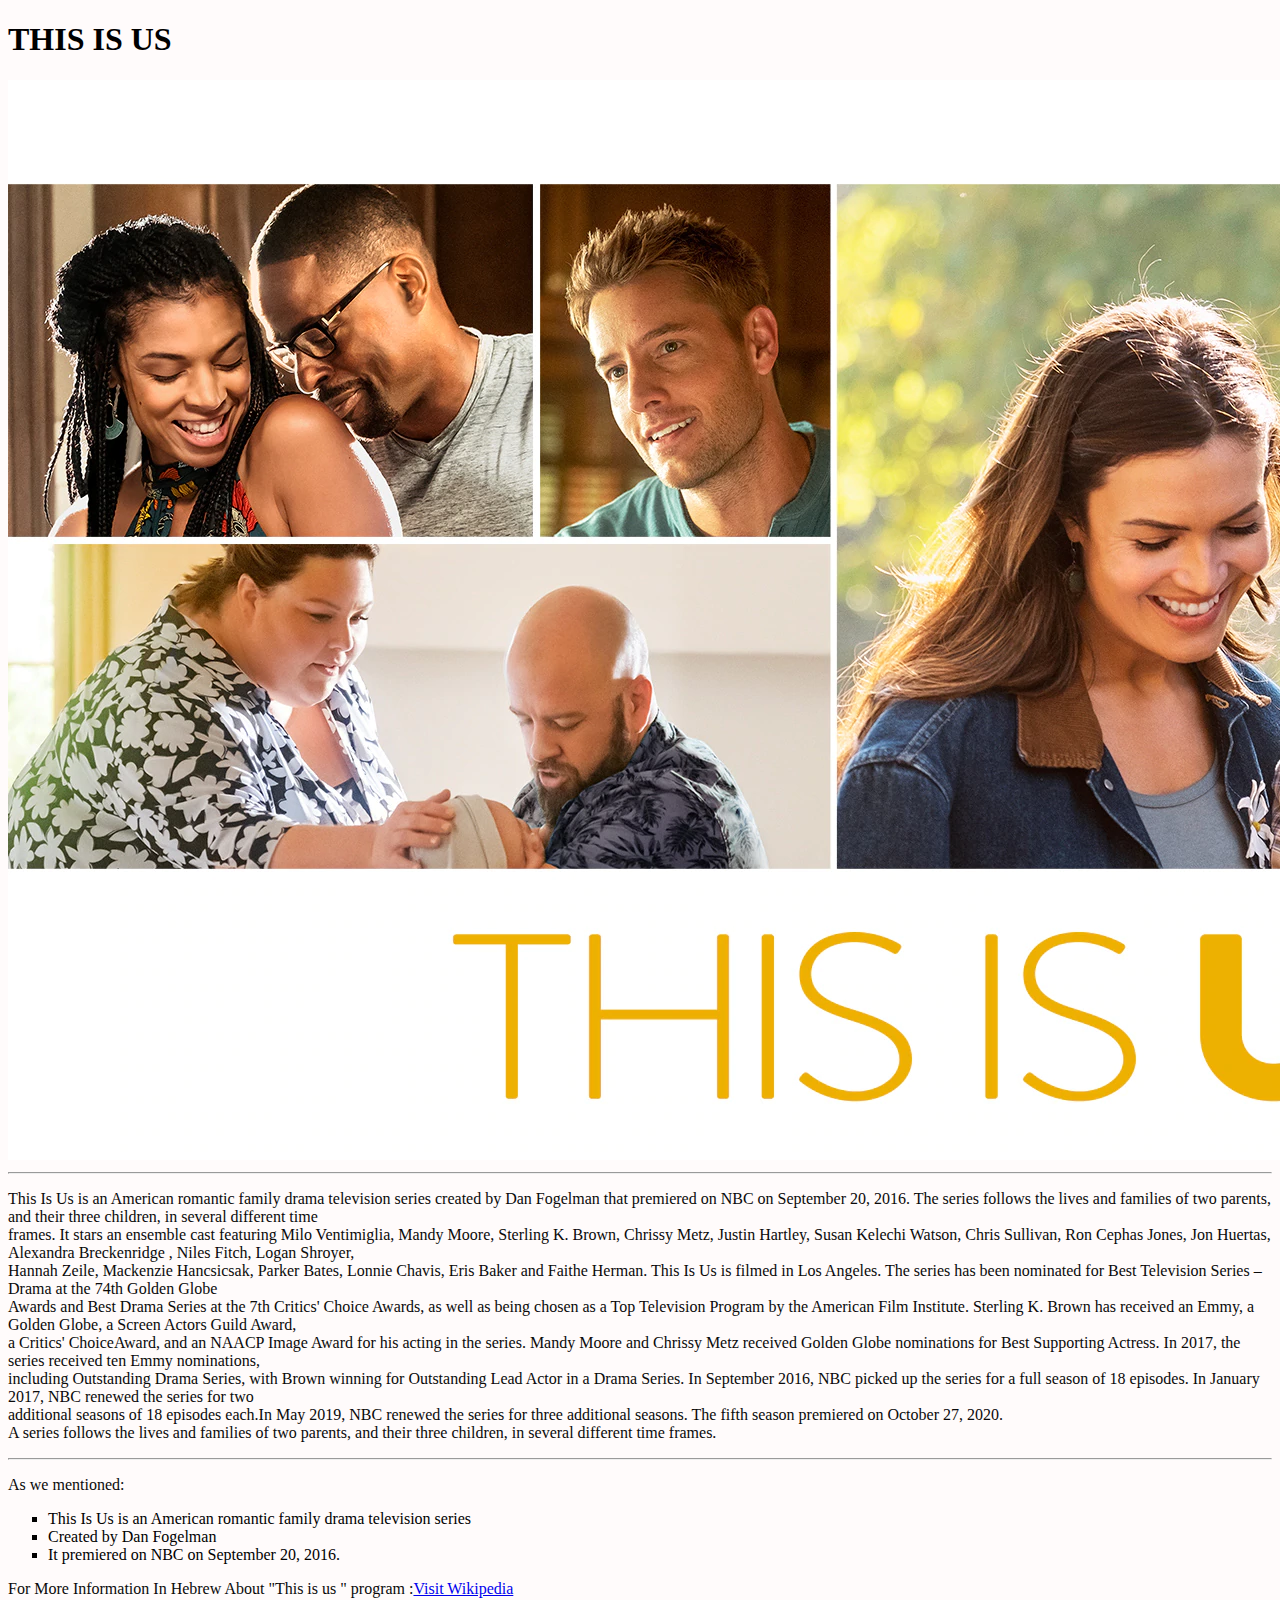
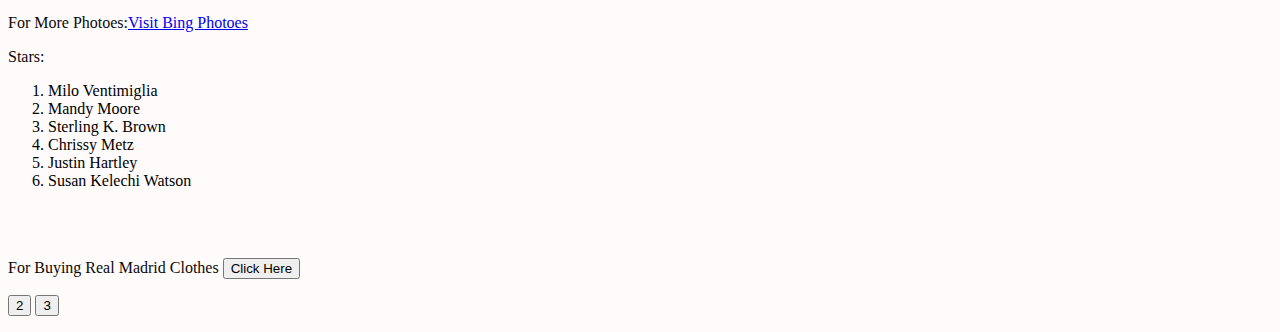
<file: index.html>
<!DOCTYPE html>
<html>

<head>
    <link rel="stylesheet" href="CSS/Styles.css">
    <title>THIS IS US</title>
</head>

<body>
    <h1>THIS IS US</h1>

    <img src="IMG/fami.jpg">
    <hr>
    <p>
        This Is Us is an American romantic family drama television series created by Dan Fogelman that premiered on NBC on September 20, 2016. The series follows the lives and families of two parents, and their three children, in several different time<br>        frames. It stars an ensemble cast featuring Milo Ventimiglia, Mandy Moore, Sterling K. Brown, Chrissy Metz, Justin Hartley, Susan Kelechi Watson, Chris Sullivan, Ron Cephas Jones, Jon Huertas, Alexandra Breckenridge , Niles Fitch, Logan Shroyer,<br>        Hannah Zeile, Mackenzie Hancsicsak, Parker Bates, Lonnie Chavis, Eris Baker and Faithe Herman. This Is Us is filmed in Los Angeles. The series has been nominated for Best Television Series – Drama at the 74th Golden Globe <br>Awards and Best Drama
        Series at the 7th Critics' Choice Awards, as well as being chosen as a Top Television Program by the American Film Institute. Sterling K. Brown has received an Emmy, a Golden Globe, a Screen Actors Guild Award,<br> a Critics' ChoiceAward, and
        an NAACP Image Award for his acting in the series. Mandy Moore and Chrissy Metz received Golden Globe nominations for Best Supporting Actress. In 2017, the series received ten Emmy nominations,<br> including Outstanding Drama Series, with Brown
        winning for Outstanding Lead Actor in a Drama Series. In September 2016, NBC picked up the series for a full season of 18 episodes. In January 2017, NBC renewed the series for two<br> additional seasons of 18 episodes each.In May 2019, NBC renewed
        the series for three additional seasons. The fifth season premiered on October 27, 2020.<br> A series follows the lives and families of two parents, and their three children, in several different time frames.
        <hr>
        <p>As we mentioned:</p>
        <ul type=square>
            <li>This Is Us is an American romantic family drama television series </li>
            <li>Created by Dan Fogelman</li>
            <li> It premiered on NBC on September 20, 2016. </li>
        </ul>

        <p>For More Information In Hebrew About "This is us " program :<a href="https://he.wikipedia.org/wiki/%D7%94%D7%97%D7%99%D7%99%D7%9D_%D7%A2%D7%A6%D7%9E%D7%9D_(%D7%A1%D7%93%D7%A8%D7%AA_%D7%98%D7%9C%D7%95%D7%95%D7%99%D7%96%D7%99%D7%94) ">Visit Wikipedia</a></p>

        <p>For More Photoes:<a href="https://www.bing.com/images/search?q=this+is+us+series&FORM=HDRSC3 ">Visit Bing Photoes</a> <br>
        </p>
        <p>Stars:</p>
        <ol>
            <li>Milo Ventimiglia</li>
            <li>Mandy Moore</li>
            <li>Sterling K. Brown</li>
            <li>Chrissy Metz</li>
            <li>Justin Hartley</li>
            <li>Susan Kelechi Watson</li>
        </ol> <br><br>
        <p>For Buying Real Madrid Clothes <button onclick=document.location='order.html'>Click Here</button> </p>


        <button onclick=document.location='index2.html'>2</button>
        <button onclick=document.location='OtherP.html'>3</button>



    </p>

</body>

</html>
<!DOCTYPE html>
</file>
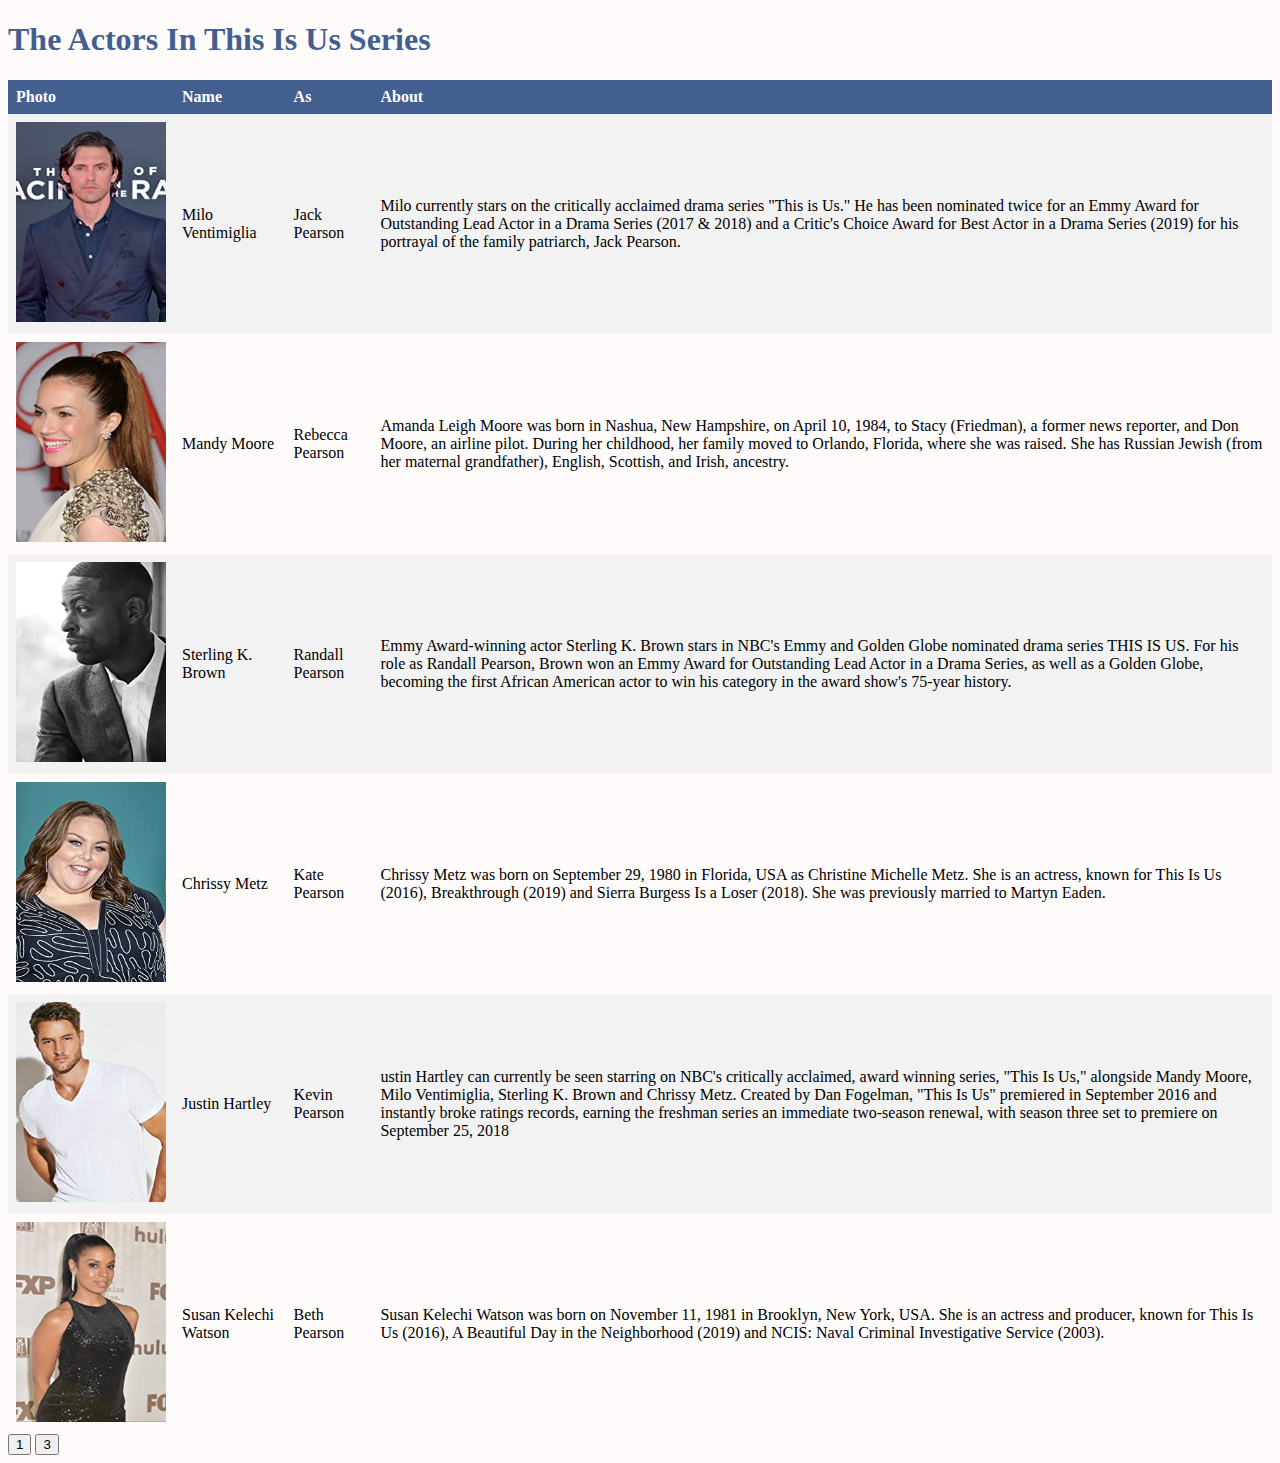
<file: index2.html>
<!DOCTYPE html>
<html>
<title>The Second Page</title>

<head>

    <link rel="stylesheet" href="CSS/Styles.css">
    <style>
        table {
            border-collapse: collapse;
            width: 100%;
        }
        
        td,
        th {
            text-align: left;
            padding: 8px;
        }
        
        tr:nth-child(even) {
            background-color: #f2f2f2
        }
        
        th {
            background-color: #435f90;
            color: white;
        }
    </style>
</head>

<body bgcolor="lightgray">

    <h1 style="color: #435f90;">The Actors In This Is Us Series</h1>

    <table>
        <tr>
            <th> Photo</th>
            <th>Name</th>
            <th>As</th>
            <th>About</th>
        </tr>
        <tr>
            <td><img src="IMG/Mi.jpg" alt="Milo" style="width:150px;height:200px;"></td>
            <td>Milo Ventimiglia</td>
            <td>Jack Pearson</td>
            <td>Milo currently stars on the critically acclaimed drama series "This is Us." He has been nominated twice for an Emmy Award for Outstanding Lead Actor in a Drama Series (2017 & 2018) and a Critic's Choice Award for Best Actor in a Drama Series
                (2019) for his portrayal of the family patriarch, Jack Pearson.</td>
        </tr>
        <tr>
            <td><img src="IMG/Ma.jpg" alt="Milo" style="width:150px;height:200px;"></td>
            <td>Mandy Moore</td>
            <td>Rebecca Pearson</td>
            <td>Amanda Leigh Moore was born in Nashua, New Hampshire, on April 10, 1984, to Stacy (Friedman), a former news reporter, and Don Moore, an airline pilot. During her childhood, her family moved to Orlando, Florida, where she was raised. She has
                Russian Jewish (from her maternal grandfather), English, Scottish, and Irish, ancestry.
            </td>
        </tr>
        <tr>
            <td><img src="IMG/S.jpg" alt="Sterling" style="width:150px;height:200px;"></td>
            <td>Sterling K. Brown</td>
            <td> Randall Pearson</td>
            <td>Emmy Award-winning actor Sterling K. Brown stars in NBC's Emmy and Golden Globe nominated drama series THIS IS US. For his role as Randall Pearson, Brown won an Emmy Award for Outstanding Lead Actor in a Drama Series, as well as a Golden Globe,
                becoming the first African American actor to win his category in the award show's 75-year history.</td>
        </tr>
        <tr>
            <td><img src="IMG/ch.jpg" alt="Kate" style="width:150px;height:200px;"> </td>
            <td>Chrissy Metz</td>
            <td>Kate Pearson</td>
            <td>Chrissy Metz was born on September 29, 1980 in Florida, USA as Christine Michelle Metz. She is an actress, known for This Is Us (2016), Breakthrough (2019) and Sierra Burgess Is a Loser (2018). She was previously married to Martyn Eaden.</td>
        </tr>
        <tr>
            <td><img src="IMG/K.jpg" alt="Kevin" style="width:150px;height:200px;"></td>
            <td>Justin Hartley</td>
            <td>Kevin Pearson</td>
            <td>ustin Hartley can currently be seen starring on NBC's critically acclaimed, award winning series, "This Is Us," alongside Mandy Moore, Milo Ventimiglia, Sterling K. Brown and Chrissy Metz. Created by Dan Fogelman, "This Is Us" premiered in
                September 2016 and instantly broke ratings records, earning the freshman series an immediate two-season renewal, with season three set to premiere on September 25, 2018 </td>
        </tr>
        <tr>
            <td><img src="IMG/su.jpg" alt="Bethany" style="width:150px;height:200px;"></td>
            <td>Susan Kelechi Watson</td>
            <td> Beth Pearson</td>
            <td>Susan Kelechi Watson was born on November 11, 1981 in Brooklyn, New York, USA. She is an actress and producer, known for This Is Us (2016), A Beautiful Day in the Neighborhood (2019) and NCIS: Naval Criminal Investigative Service (2003). </td>
        </tr>
    </table>
    <button onclick=document.location='index.html'>1</button>
    <button onclick=document.location='OtherP.html'>3</button>



</body>

</html>
</file>
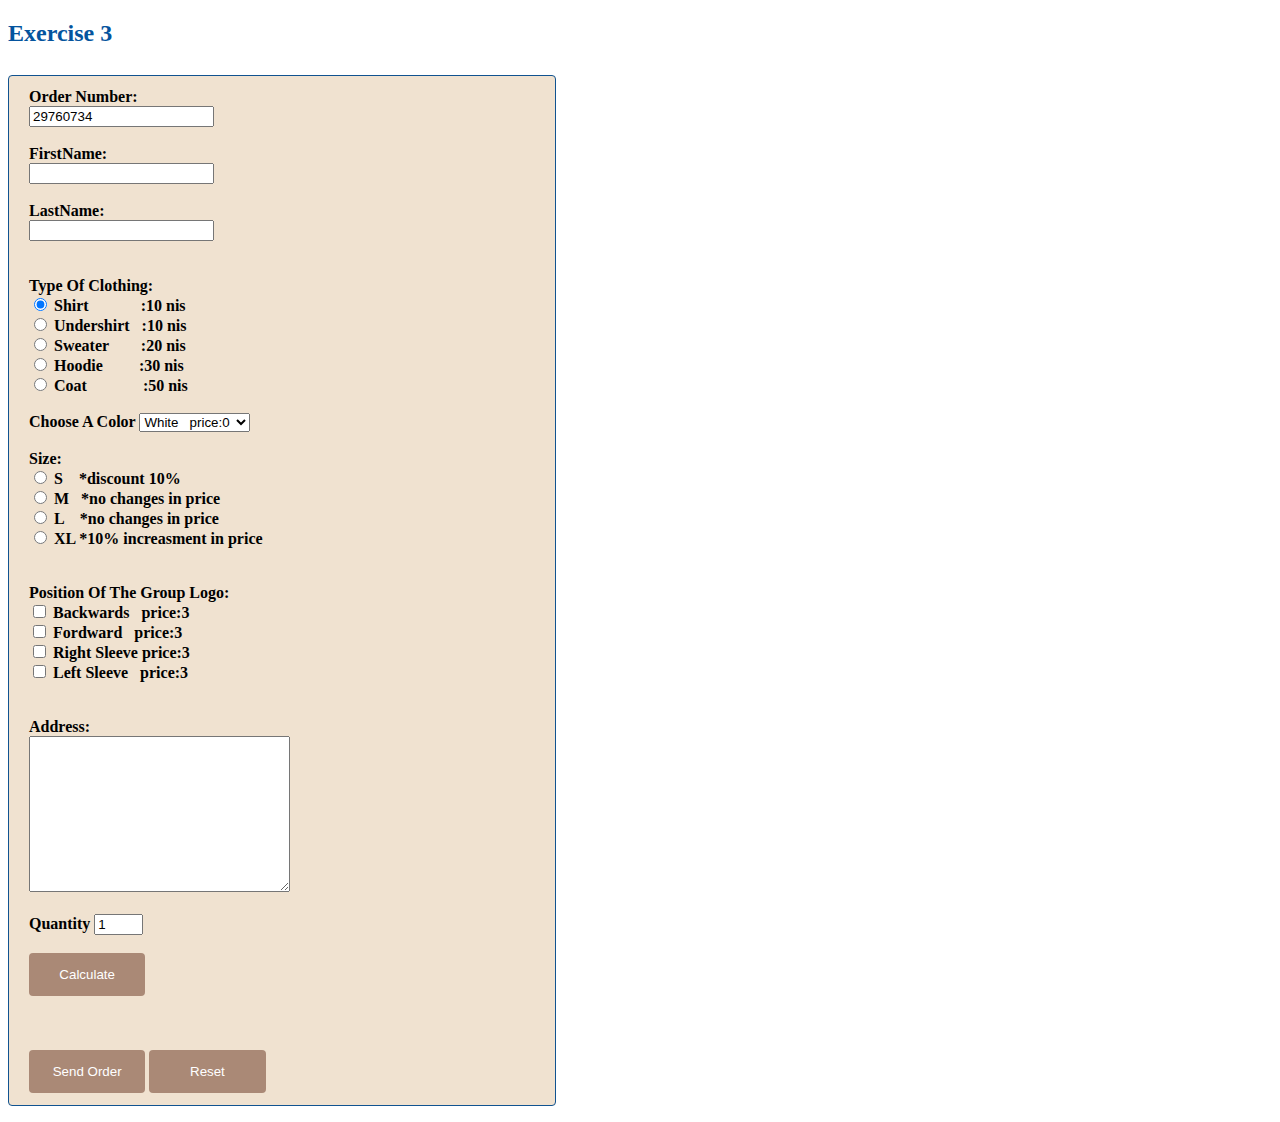
<file: order.html>
<!DOCTYPE html>
<html lang="en">

<head>
    <script>
        function calculate() {
            var a = document.getElementsByName("clothing");
            var price = 0;
            for (let i = 0; i < a.length; i++) {
                if (a[i].checked) {
                    price += parseFloat(a[i].value);
                }
            }

            const size = document.getElementsByName("size");
            for (let i = 0; i < size.length; i++) {
                if (size[i].checked) {
                    price *= parseFloat(size[i].value);
                }
            }
            const select = document.getElementById("colors");
            price += parseFloat(select.value);
            const logo = document.getElementsByName("logo");
            for (let i = 0; i < logo.length; i++) {
                if (logo[i].checked) {
                    price += parseFloat(logo[i].value);
                }
            }
            const qua = document.getElementById("qua").value;
            price *= qua;
            document.getElementById("theprice").textContent = price;
            console.log(price);
        }
    </script>

    <meta charset="UTF-8">
    <meta name="viewport" content="width=device-width, initial-scale=1.0">
    <title>Real Madrid</title>
</head>
<link rel="stylesheet" type="text/css" href="index.css">


<body>
    <h2>Exercise 3</h2>
    <div class="bg">

        <form action="https://formspree.io/f/moqpkgzq" method="post">
            <label>Order Number:</label><br>
            <input type="text" value="29760734" readonly><br><br>
            <label>FirstName:</label><br>
            <input type="text" size="20"><br><br>
            <label>LastName:</label><br>
            <input type="text" size="20"> <br><br><br>
            <label> Type Of Clothing:</label><br>
            <div class="a">
                <input type="radio" id="shirt" name="clothing" value="10" checked>
                <label for="shirt">Shirt &nbsp;	&nbsp;&nbsp; &nbsp;&nbsp;&nbsp;&nbsp;&nbsp;&nbsp;&nbsp;:10 nis</label><br>
                <input type="radio" id="Undershirt" name="clothing" value="10">
                <label for="Undershirt">Undershirt &nbsp; :10 nis</label><br>
                <input type="radio" id="Sweater" name="clothing" value="20">
                <label for="Sweater">Sweater &nbsp; &nbsp;&nbsp;&nbsp;&nbsp;&nbsp;:20 nis</label><br>
                <input type="radio" id="Hoodie" name="clothing" value="30">
                <label for="Hoodie">Hoodie &nbsp; &nbsp;&nbsp;&nbsp;&nbsp;&nbsp;&nbsp;:30 nis</label><br>
                <input type="radio" id="Coat" name="clothing" value="50">
                <label for="Coat">Coat &nbsp; &nbsp;&nbsp;&nbsp;&nbsp;&nbsp;&nbsp;&nbsp;&nbsp;&nbsp;&nbsp;&nbsp;:50 nis</label><br><br>
            </div>
            <label for="colors"> Choose A Color </label>
            <select id="colors" name="colors">
              <option  value="0">Red   &nbsp;price:0</option>
              <option  value="5">Green   price:+5</option>
              <option value="-2">Blue  &nbsp; price:-2</option>
              <option  value="0" selected>White  &nbsp;      price:0</option>
            </select><br><br>
            <label>Size:</label><br>
            <input type="radio" id="S" name="size" value="0.9">
            <label for="S">S  &nbsp;&nbsp; *discount 10%</label><br>
            <input type="radio" id="M" name="size" value="1">
            <label for="M">M  &nbsp; *no changes in price</label><br>
            <input type="radio" id="L" name="size" value="1">
            <label for="L">L  &nbsp; &nbsp;*no changes in price</label><br>
            <input type="radio" id="XL" name="size" value="1.10">
            <label for="XL">XL  *10% increasment in price</label><br><br> </select>
            <br><label>Position Of The Group Logo:</label><br>
            <input type="checkbox" id="backwards" name="logo" value="3">
            <label for="backwards">Backwards &nbsp; price:3</label><br>
            <input type="checkbox" id="forward" name="logo" value="3">
            <label for="forward">Fordward &nbsp; price:3</label><br>
            <input type="checkbox" id="Right sleeve" name="logo" value="3">
            <label for="right sleeve">Right Sleeve  price:3</label><br>
            <input type="checkbox" id="left sleeve" name="logo" value="3">
            <label for="left sleeve">Left Sleeve &nbsp; price:3</label><br><br>
            <br><label>Address:</label>
            <br>
            <textarea name="address" cols="30" rows="10"></textarea>
            <br><br>
            <label for="qua">Quantity</label>
            <input type="text" id="qua" value="1" size=3> <br><br>





            <input type="button" onclick="calculate()" value="Calculate"><br><br>
            <span id="theprice"> </span><br><br>

            <input type="submit" value="Send Order">
            <input type="reset" id="reset" value="Reset">

        </form>

    </div>
</body>

</html>
</file>
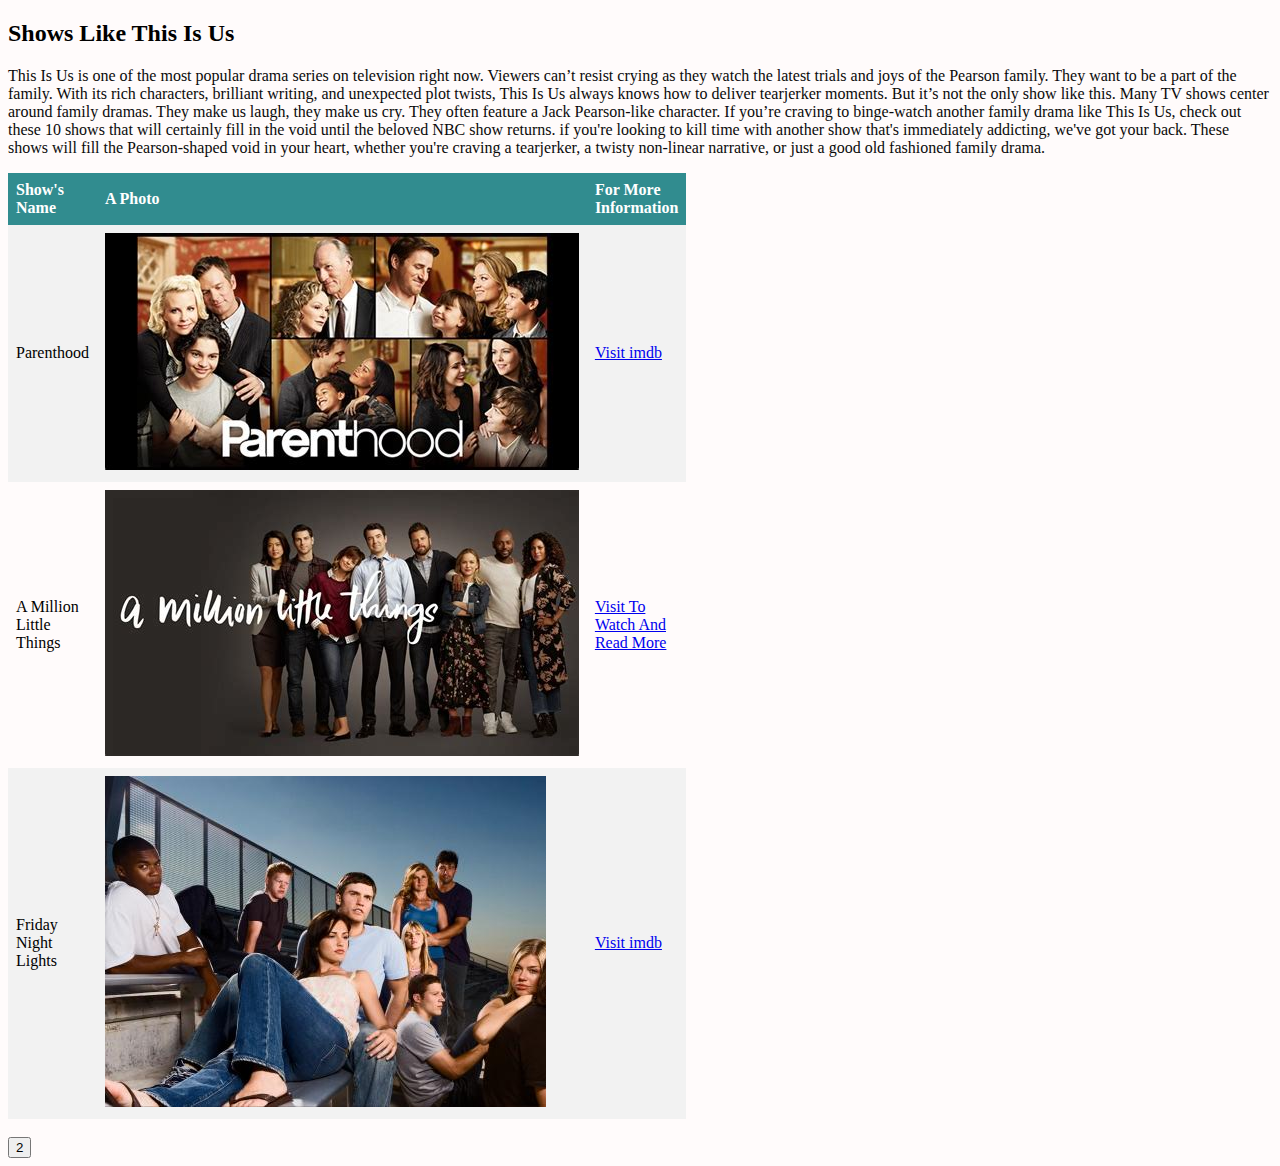
<file: OtherP.html>
<!DOCTYPE html>
<html>

<head>
    <link rel="stylesheet" href="CSS/Styles.css">
    <style>
        table {
            border-collapse: collapse;
            width: 50%;
        }
        
        th,
        td {
            text-align: left;
            padding: 8px;
        }
        
        tr:nth-child(even) {
            background-color: #f2f2f2
        }
        
        th {
            background-color: #318c8f;
            color: white;
        }
    </style>
</head>

<body>

    <h2>Shows Like This Is Us</h2>

    <p>This Is Us is one of the most popular drama series on television right now. Viewers can’t resist crying as they watch the latest trials and joys of the Pearson family. They want to be a part of the family. With its rich characters, brilliant writing,
        and unexpected plot twists, This Is Us always knows how to deliver tearjerker moments. But it’s not the only show like this. Many TV shows center around family dramas. They make us laugh, they make us cry. They often feature a Jack Pearson-like
        character. If you’re craving to binge-watch another family drama like This Is Us, check out these 10 shows that will certainly fill in the void until the beloved NBC show returns. if you're looking to kill time with another show that's immediately
        addicting, we've got your back. These shows will fill the Pearson-shaped void in your heart, whether you're craving a tearjerker, a twisty non-linear narrative, or just a good old fashioned family drama.</p>

    <table>
        <tr>

            <th>Show's Name</th>
            <th>A Photo</th>
            <th>For More Information</th>
        </tr>
        <tr>
            <td>Parenthood</td>
            <td> <img src="IMG/pa.jpg"></td>
            <td>
                <a href="https://www.imdb.com/title/tt1416765/">Visit imdb</td>


        </tr>
        <tr>
            <td>A Million Little Things</td>
            <td> <img src="IMG/th.jpg"></td>
            <td><a href="https://www.imdb.com/title/tt10016180/">Visit To Watch And Read More</td>


        </tr>
        <tr>
            <td>Friday Night Lights</td>
            <td><img src="IMG/fr.jpg"></td>
            <td> <a href="https://www.imdb.com/title/tt0758745/">Visit imdb</td>

        </tr>
    </table> <br>
    <button onclick=document.location='index2.html'>2</button>

</body>

</html>
</file>
<file: CSS/Styles.css>
body {
    background-color: rgb(255, 251, 251);
}

h1 {
    color: rgb(0, 0, 0);
}

p {
    color: rgb(10, 10, 10);
}
</file>
<file: index.css>
h2 {
    color: rgb(4, 84, 158);
}

.bg {
    background-color: #f0e2d0;
    width: 40%;
    padding-top: 30px;
    font-weight: bold;
    padding: 12px 20px;
    margin: 8px 0;
    display: inline-block;
    border: 1px solid rgb(17, 83, 144);
    border-radius: 4px;
}

input[type=submit],
[type=button],
[type=reset] {
    width: 23%;
    background-color: #aa8976;
    color: white;
    padding: 14px 20px;
    border: none;
    border-radius: 4px;
}
</file>
